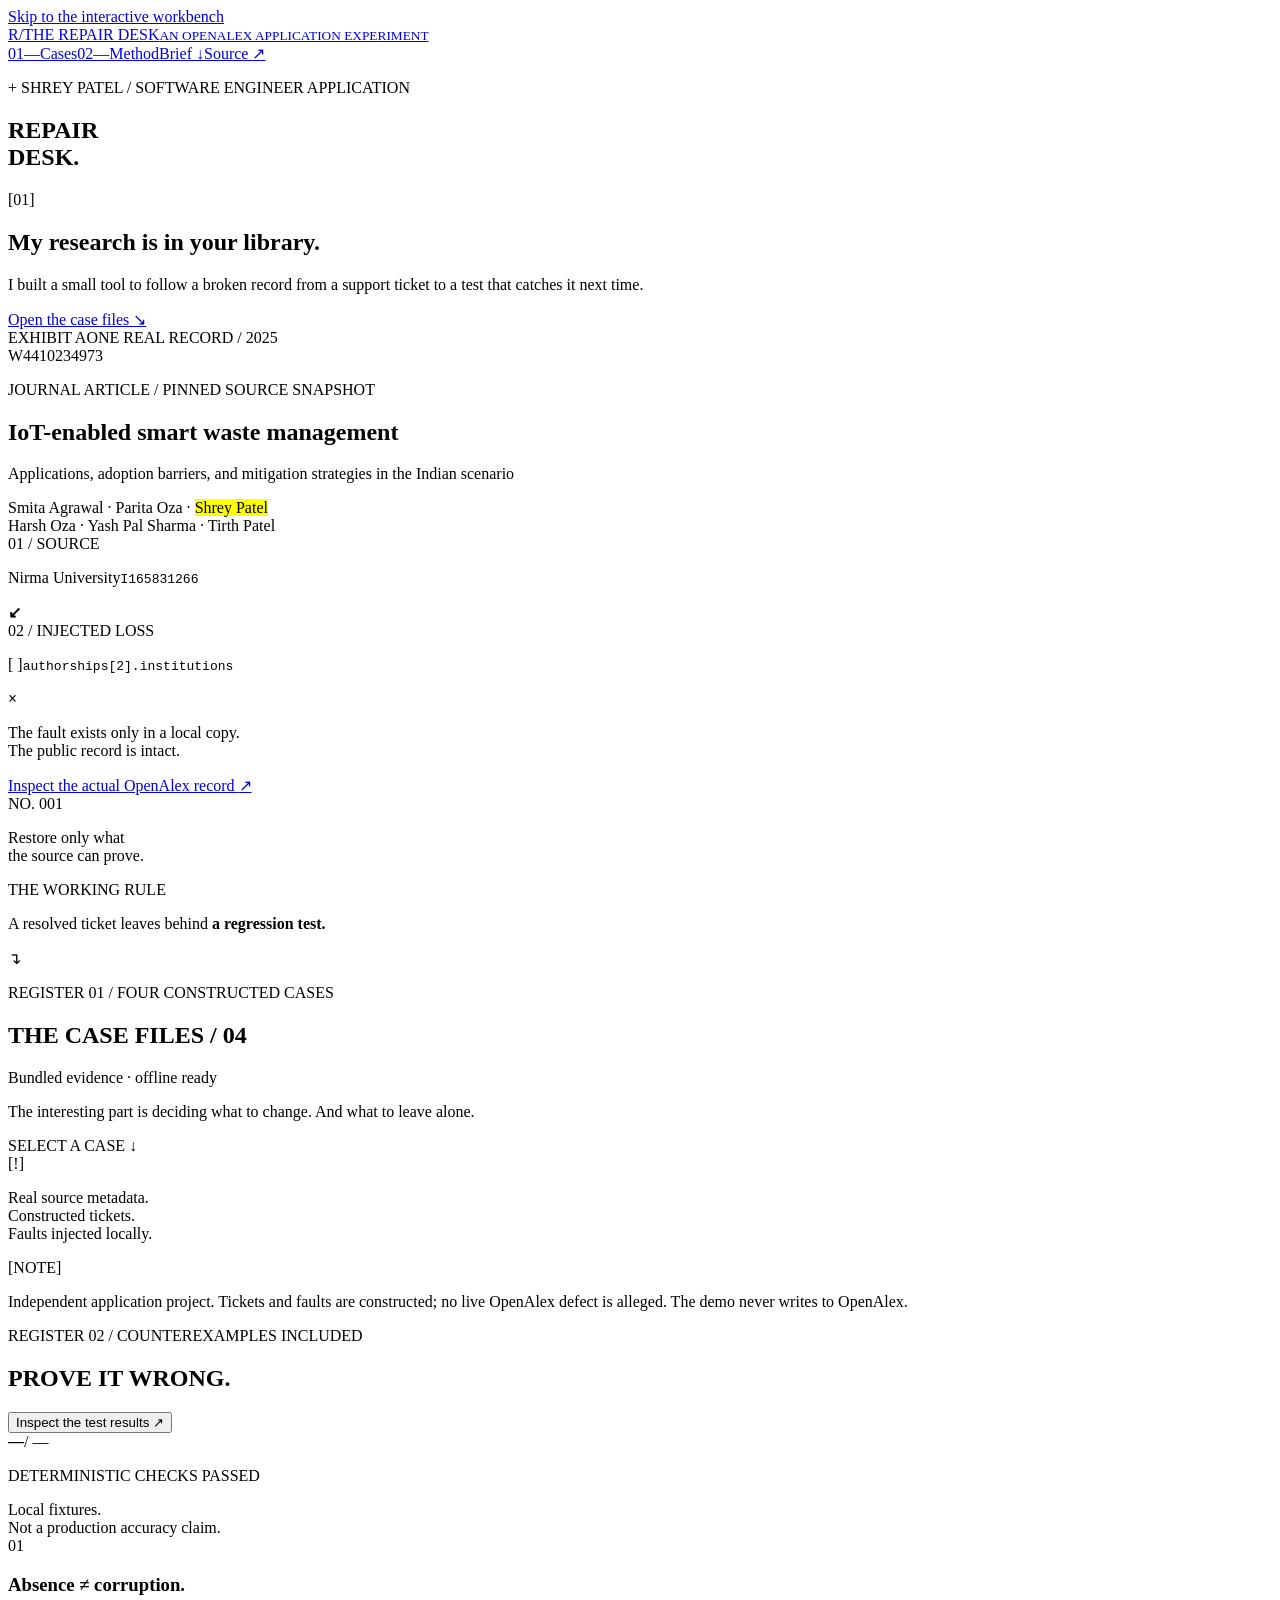
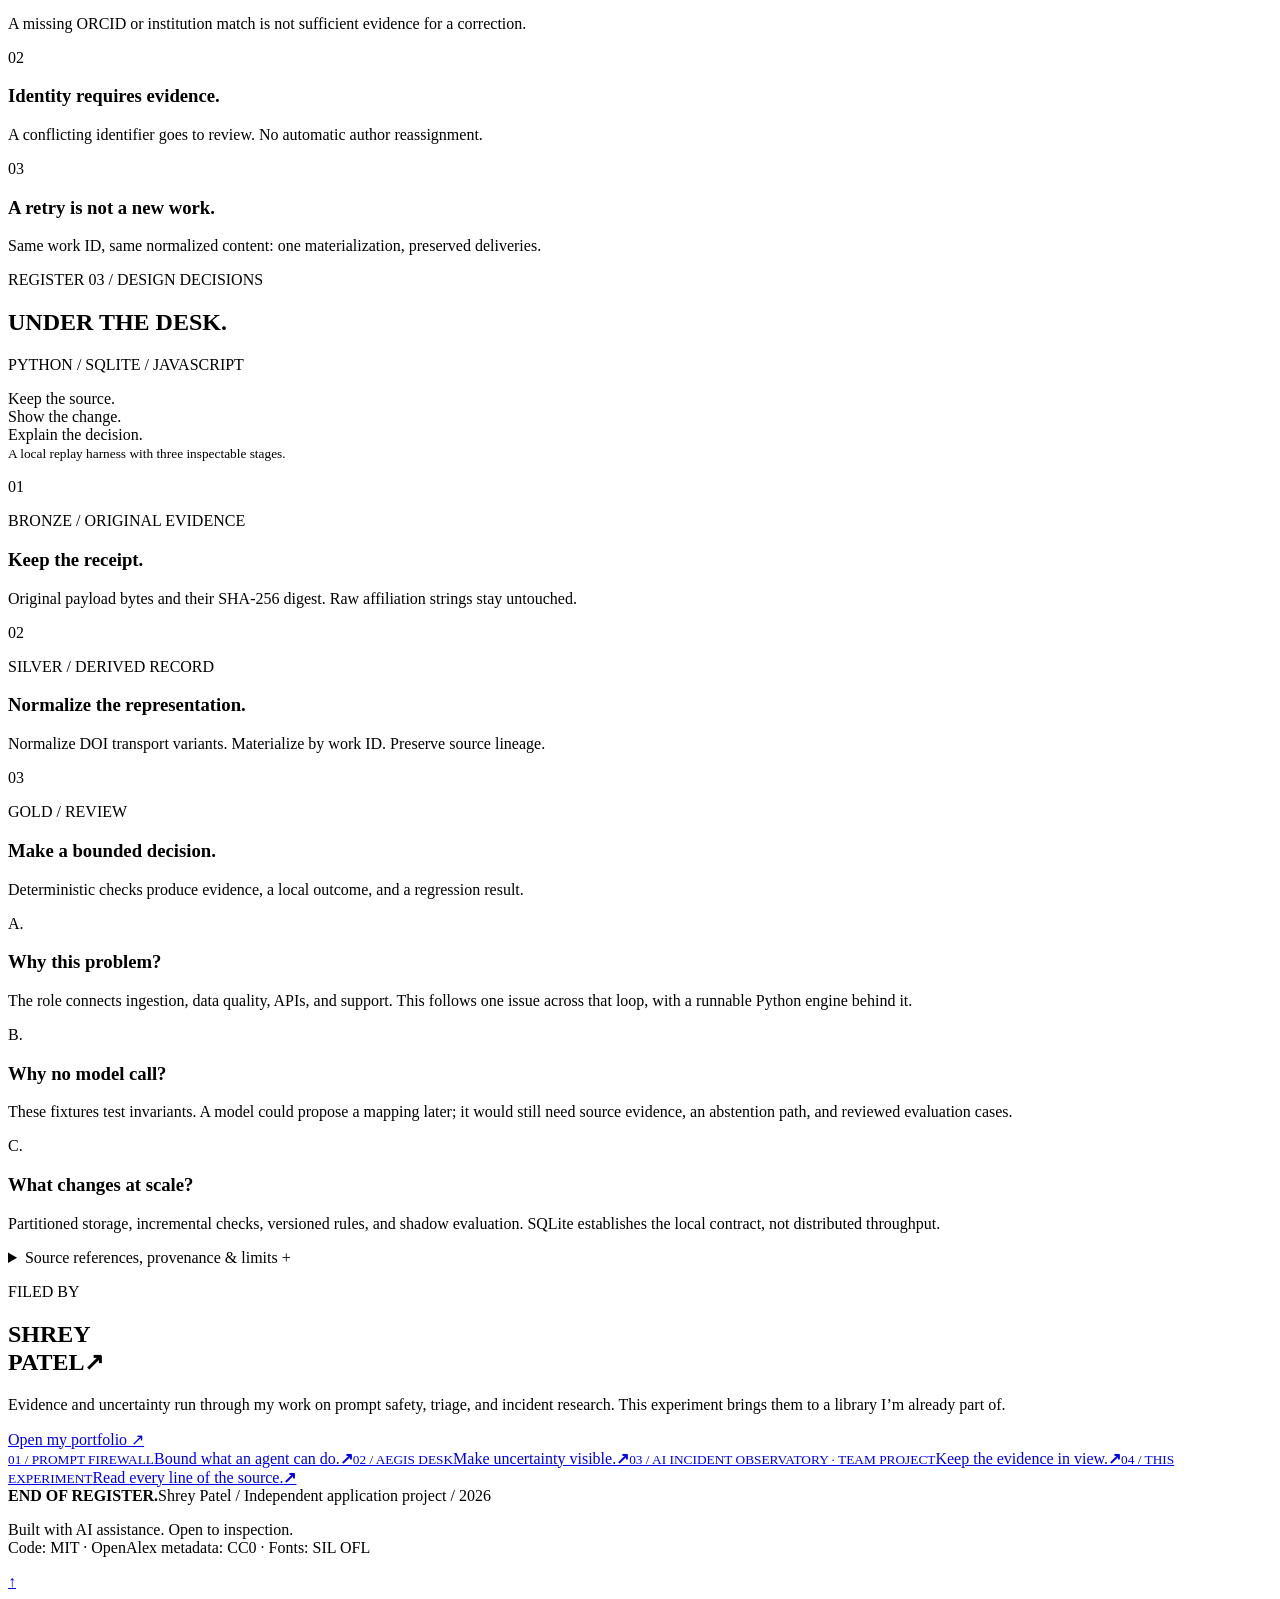
<file: web/index.template.html>
<!doctype html>
<html lang="en">
<head>
  <meta charset="utf-8">
  <meta name="viewport" content="width=device-width,initial-scale=1">
  <meta name="theme-color" content="#E84427">
  <meta name="description" content="The Repair Desk. An independent OpenAlex experiment by Shrey Patel: one research record, four failure cases, and a regression left behind.">
  <title>The Repair Desk — Shrey Patel / OpenAlex</title>
  <link rel="icon" href="data:image/svg+xml,%3Csvg xmlns='http://www.w3.org/2000/svg' viewBox='0 0 64 64'%3E%3Crect width='64' height='64' fill='%23E84427'/%3E%3Cpath d='M14 12h22q14 0 14 13 0 9-8 12l11 15H39L25 32h10q4 0 4-6t-4-5H25v31H14z' fill='%23171716'/%3E%3C/svg%3E">
  <style>/*__FONTS__*/
/*__STYLE__*/</style>
</head>
<body>
  <a class="skip" href="#workbench">Skip to the interactive workbench</a>
  <header class="masthead wrap">
    <a href="#" class="brand" aria-label="The Repair Desk home"><span class="brand-mark" aria-hidden="true">R/</span><span>THE REPAIR DESK<small>AN OPENALEX APPLICATION EXPERIMENT</small></span></a>
    <nav aria-label="Main navigation"><a href="#workbench">01—Cases</a><a href="#build-notes">02—Method</a><a href="[data-uri]*__BRIEF__*/" download="Repair-Desk-Brief.pdf">Brief ↓</a><a href="https://github.com/Shreyp087/OpenAlex" target="_blank" rel="noopener">Source ↗</a></nav>
  </header>
  <main>
    <section class="hero wrap" aria-labelledby="hero-title">
      <div class="hero-copy">
        <p class="eyebrow hero-kicker"><span class="registration" aria-hidden="true">+</span> SHREY PATEL / SOFTWARE ENGINEER APPLICATION</p>
        <h1 id="hero-title">REPAIR<br>DESK<span>.</span></h1>
        <div class="hero-caption"><span class="caption-index">[01]</span><div><h2>My research is in your library.</h2><p>I built a small tool to follow a broken record from a support ticket to a test that catches it next time.</p></div></div>
        <a class="button primary" href="#workbench">Open the case files <span aria-hidden="true">↘</span></a>
      </div>
      <div class="research-scene">
        <div class="exhibit-caption"><span>EXHIBIT A</span><span>ONE REAL RECORD / 2025</span></div>
        <article class="library-card">
          <div class="catalog-id"><span class="catalog-prefix">W</span><span>4410234973</span></div>
          <p class="record-type">JOURNAL ARTICLE / PINNED SOURCE SNAPSHOT</p>
          <h2>IoT-enabled smart waste management</h2>
          <p class="record-subtitle">Applications, adoption barriers, and mitigation strategies in the Indian scenario</p>
          <div class="byline">Smita Agrawal · Parita Oza · <mark>Shrey Patel</mark><br>Harsh Oza · Yash Pal Sharma · Tirth Patel</div>
          <div class="record-evidence">
            <div class="ledger-row"><span>01 / SOURCE</span><p>Nirma University<code>I165831266</code></p><b aria-hidden="true">↙</b></div>
            <div class="ledger-row fault"><span>02 / INJECTED LOSS</span><p>[ ]<code>authorships[2].institutions</code></p><b aria-hidden="true">×</b></div>
          </div>
          <p class="record-boundary">The fault exists only in a local copy.<br>The public record is intact.</p>
          <a href="https://openalex.org/W4410234973" target="_blank" rel="noopener" class="record-id">Inspect the actual OpenAlex record <span>↗</span></a>
        </article>
        <div class="exhibit-foot"><span>NO. 001</span><p>Restore only what<br>the source can prove.</p></div>
      </div>
    </section>
    <div class="principle-bar"><div class="wrap"><span class="eyebrow">THE WORKING RULE</span><p>A resolved ticket leaves behind <strong>a regression test.</strong></p><span class="rule-arrow" aria-hidden="true">↴</span></div></div>
    <section class="work-section wrap" id="workbench" aria-labelledby="workbench-title">
      <div class="section-heading"><div><p class="eyebrow">REGISTER 01 / FOUR CONSTRUCTED CASES</p><h2 id="workbench-title">THE CASE FILES<span> / 04</span></h2></div><div class="mode-pill" id="mode-pill"><span></span> Bundled evidence · offline ready</div></div>
      <p class="section-intro">The interesting part is deciding what to change. And what to leave alone.</p>
      <div class="desk">
        <aside class="case-sidebar" aria-label="Choose a support case"><div class="sidebar-label">SELECT A CASE <span>↓</span></div><div id="case-list"></div><div class="sidebar-bottom"><span class="mini-icon" aria-hidden="true">[!]</span><p>Real source metadata.<br>Constructed tickets.<br>Faults injected locally.</p></div></aside>
        <div class="case-content" id="case-content"></div>
      </div>
      <div class="desk-footnote"><span>[NOTE]</span><p>Independent application project. Tickets and faults are constructed; no live OpenAlex defect is alleged. The demo never writes to OpenAlex.</p></div>
    </section>
    <section class="evaluation-section" id="evaluation" aria-labelledby="evaluation-title"><div class="wrap">
      <div class="section-heading"><div><p class="eyebrow">REGISTER 02 / COUNTEREXAMPLES INCLUDED</p><h2 id="evaluation-title">PROVE IT WRONG.</h2></div><button class="button light" id="evaluation-button">Inspect the test results <span aria-hidden="true">↗</span></button></div>
      <div class="evaluation-grid">
        <div class="test-score"><div><strong id="test-passed">—</strong><span>/ <span id="test-total">—</span></span></div><p>DETERMINISTIC CHECKS PASSED</p><span class="micro-label">Local fixtures.<br>Not a production accuracy claim.</span></div>
        <div class="assertion-register"><div class="test-principle"><span>01</span><h3>Absence ≠ corruption.</h3><p>A missing ORCID or institution match is not sufficient evidence for a correction.</p></div><div class="test-principle"><span>02</span><h3>Identity requires evidence.</h3><p>A conflicting identifier goes to review. No automatic author reassignment.</p></div><div class="test-principle"><span>03</span><h3>A retry is not a new work.</h3><p>Same work ID, same normalized content: one materialization, preserved deliveries.</p></div></div>
      </div>
      <div id="evaluation-details" class="evaluation-details" hidden></div>
    </div></section>
    <section class="notes-section wrap" id="build-notes" aria-labelledby="notes-title">
      <div class="section-heading"><div><p class="eyebrow">REGISTER 03 / DESIGN DECISIONS</p><h2 id="notes-title">UNDER THE DESK.</h2></div><span class="tech-label">PYTHON / SQLITE / JAVASCRIPT</span></div>
      <div class="method-layout"><p class="method-intro">Keep the source.<br>Show the change.<br>Explain the decision.<br><small>A local replay harness with three inspectable stages.</small></p>
      <div class="architecture" aria-label="Local pipeline architecture">
        <div><span class="layer-dot bronze">01</span><p class="eyebrow">BRONZE / ORIGINAL EVIDENCE</p><h3>Keep the receipt.</h3><p>Original payload bytes and their SHA-256 digest. Raw affiliation strings stay untouched.</p></div>
        <div><span class="layer-dot silver">02</span><p class="eyebrow">SILVER / DERIVED RECORD</p><h3>Normalize the representation.</h3><p>Normalize DOI transport variants. Materialize by work ID. Preserve source lineage.</p></div>
        <div><span class="layer-dot gold">03</span><p class="eyebrow">GOLD / REVIEW</p><h3>Make a bounded decision.</h3><p>Deterministic checks produce evidence, a local outcome, and a regression result.</p></div>
      </div></div>
      <div class="decision-grid">
        <article><span class="decision-number">A.</span><h3>Why this problem?</h3><p>The role connects ingestion, data quality, APIs, and support. This follows one issue across that loop, with a runnable Python engine behind it.</p></article>
        <article><span class="decision-number">B.</span><h3>Why no model call?</h3><p>These fixtures test invariants. A model could propose a mapping later; it would still need source evidence, an abstention path, and reviewed evaluation cases.</p></article>
        <article><span class="decision-number">C.</span><h3>What changes at scale?</h3><p>Partitioned storage, incremental checks, versioned rules, and shadow evaluation. SQLite establishes the local contract, not distributed throughput.</p></article>
      </div>
      <details class="source-details"><summary>Source references, provenance & limits <span aria-hidden="true">+</span></summary><div id="source-notes"></div></details>
    </section>
    <section class="personal-section wrap"><div class="personal-letter"><p class="eyebrow">FILED BY</p><h2>SHREY<br>PATEL<span>↗</span></h2><p>Evidence and uncertainty run through my work on prompt safety, triage, and incident research. This experiment brings them to a library I’m already part of.</p><a href="https://shrey-portforlio.netlify.app/" target="_blank" rel="noopener">Open my portfolio ↗</a></div><div class="personal-links"><a href="https://shrey-portforlio.netlify.app/work/prompt-firewall/" target="_blank" rel="noopener"><small>01 / PROMPT FIREWALL</small><span>Bound what an agent can do.</span><b aria-hidden="true">↗</b></a><a href="https://shrey-portforlio.netlify.app/work/aegis-desk/" target="_blank" rel="noopener"><small>02 / AEGIS DESK</small><span>Make uncertainty visible.</span><b aria-hidden="true">↗</b></a><a href="https://shrey-portforlio.netlify.app/work/ai-incident-observatory/" target="_blank" rel="noopener"><small>03 / AI INCIDENT OBSERVATORY · TEAM PROJECT</small><span>Keep the evidence in view.</span><b aria-hidden="true">↗</b></a><a class="source-repo-link" href="https://github.com/Shreyp087/OpenAlex" target="_blank" rel="noopener"><small>04 / THIS EXPERIMENT</small><span>Read every line of the source.</span><b aria-hidden="true">↗</b></a></div></section>
  </main>
  <footer class="wrap"><div><strong>END OF REGISTER.</strong><span>Shrey Patel / Independent application project / 2026</span></div><p>Built with AI assistance. Open to inspection.<br>Code: MIT · OpenAlex metadata: CC0 · Fonts: SIL OFL</p><a href="#" aria-label="Back to top">↑</a></footer>
  <div id="toast" class="toast" role="status" aria-live="polite"></div>
  <script id="demo-data" type="application/json">/*__DATA__*/</script>
  <script>/*__APP__*/</script>
</body>
</html>
</file>
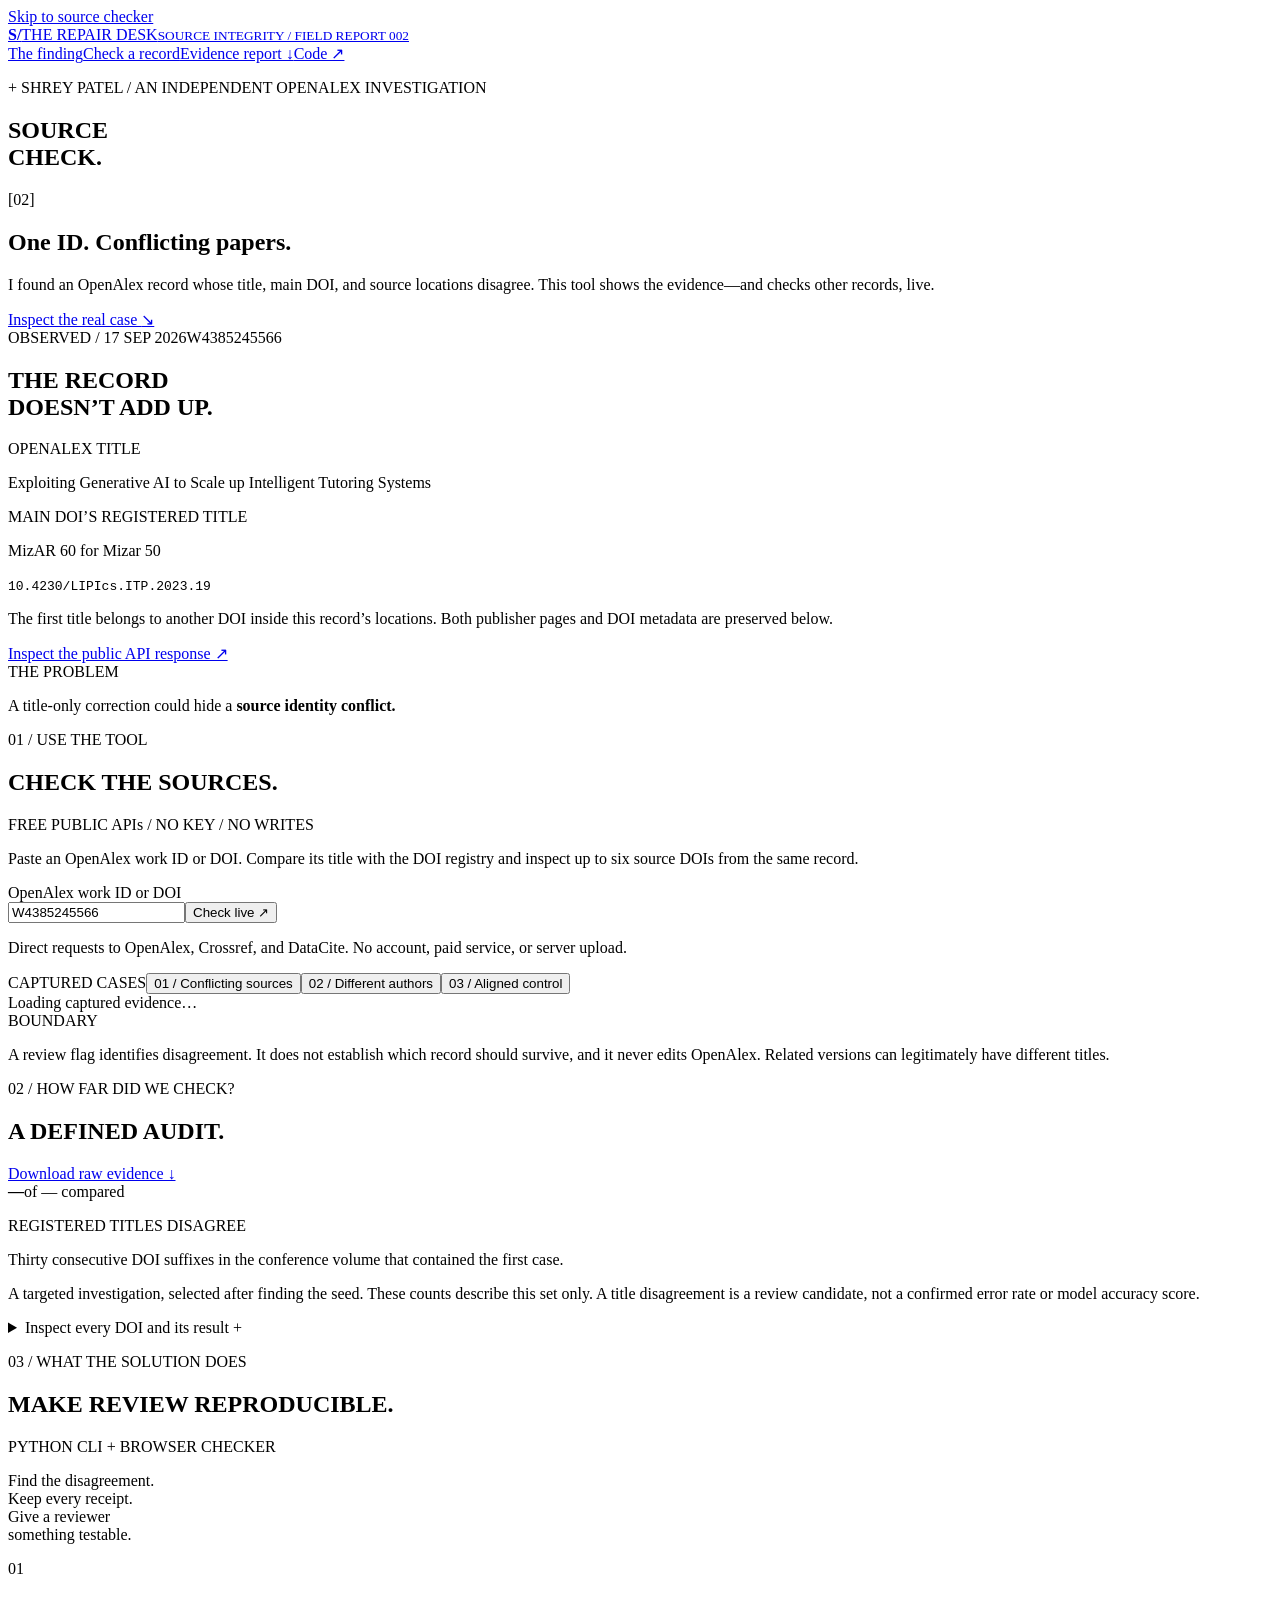
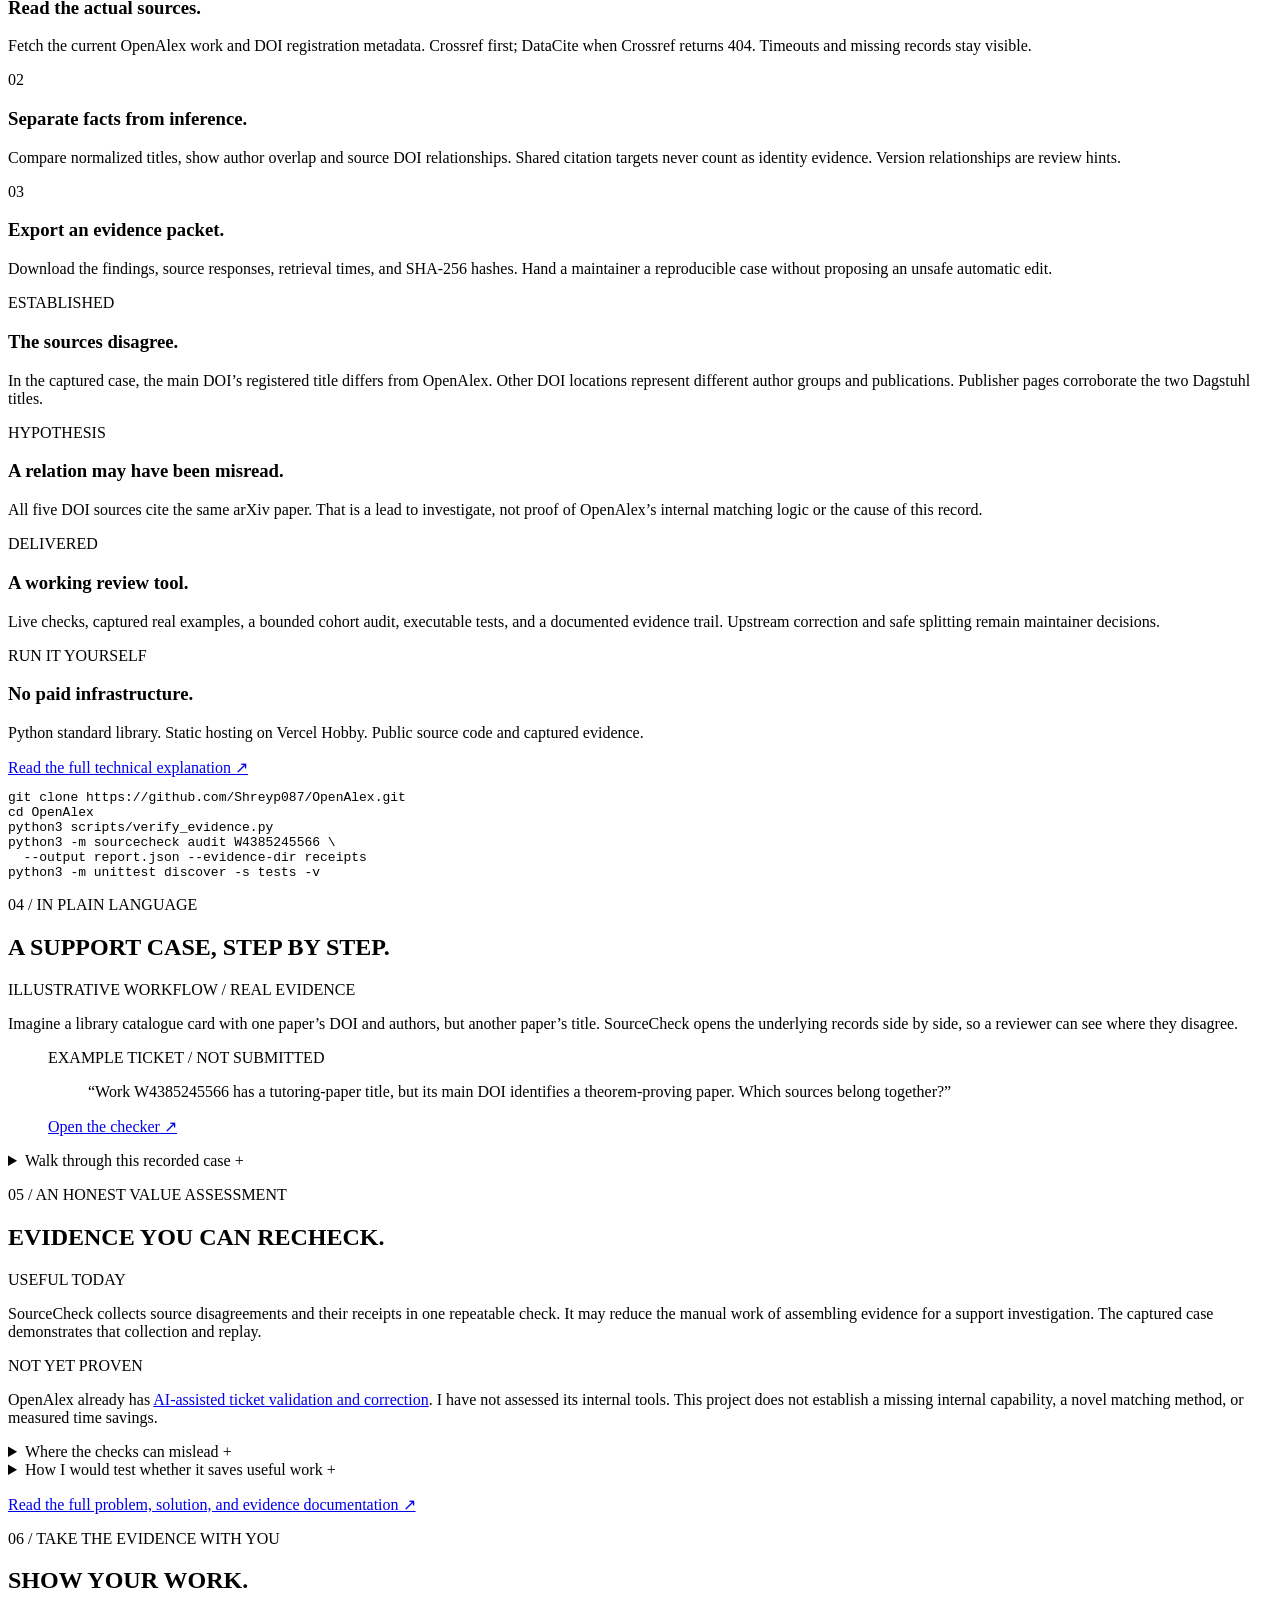
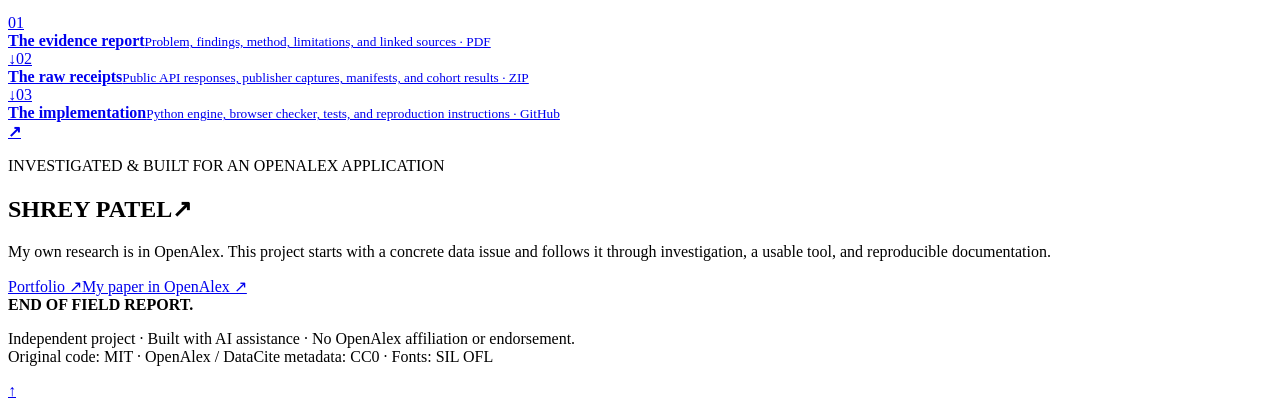
<file: web/sourcecheck.template.html>
<!doctype html>
<html lang="en"><head><meta charset="utf-8"><meta name="viewport" content="width=device-width,initial-scale=1"><meta name="theme-color" content="#E84427"><meta name="description" content="SourceCheck by Shrey Patel: a live, evidence-backed audit of conflicting publication sources in OpenAlex. Free, open source, and reproducible."><title>SourceCheck — The Repair Desk / Shrey Patel</title><link rel="icon" href="data:image/svg+xml,%3Csvg xmlns='http://www.w3.org/2000/svg' viewBox='0 0 64 64'%3E%3Crect width='64' height='64' fill='%23e84427'/%3E%3Ctext x='10' y='48' fill='%23171715' font-size='45' font-family='sans-serif' font-weight='bold'%3ES%3C/text%3E%3C/svg%3E"><style>/*__FONTS__*/
/*__STYLE__*/</style></head><body>
<a class="skip" href="#workbench">Skip to source checker</a>
<header class="wrap masthead"><a href="#" class="brand" aria-label="SourceCheck home"><b>S/</b><span>THE REPAIR DESK<small>SOURCE INTEGRITY / FIELD REPORT 002</small></span></a><nav aria-label="Main navigation"><a href="#finding">The finding</a><a href="#workbench">Check a record</a><a href="downloads/SourceCheck-Evidence-Report.pdf">Evidence report ↓</a><a href="https://github.com/Shreyp087/OpenAlex">Code ↗</a></nav></header>
<main>
<section class="wrap hero" id="finding"><div><p class="eyebrow"><span class="red">+</span> SHREY PATEL / AN INDEPENDENT OPENALEX INVESTIGATION</p><h1>SOURCE<br>CHECK<span>.</span></h1><div class="hero-caption"><span class="mono">[02]</span><div><h2>One ID. Conflicting papers.</h2><p>I found an OpenAlex record whose title, main DOI, and source locations disagree. This tool shows the evidence—and checks other records, live.</p></div></div><a class="button solid" href="#workbench">Inspect the real case <span>↘</span></a></div>
<article class="exhibit"><div class="exhibit-top mono"><span>OBSERVED / 17 SEP 2026</span><span>W4385245566</span></div><h2>THE RECORD<br>DOESN’T ADD UP.</h2><div class="exhibit-row"><span class="mono">OPENALEX TITLE</span><p>Exploiting Generative AI to Scale up Intelligent Tutoring Systems</p></div><div class="exhibit-row highlight"><span class="mono">MAIN DOI’S REGISTERED TITLE</span><p>MizAR 60 for Mizar 50</p><code>10.4230/LIPIcs.ITP.2023.19</code></div><p class="exhibit-note">The first title belongs to another DOI inside this record’s locations. Both publisher pages and DOI metadata are preserved below.</p><a class="textlink" href="https://api.openalex.org/works/W4385245566" target="_blank" rel="noopener">Inspect the public API response ↗</a></article></section>
<div class="strap"><div class="wrap"><span class="mono">THE PROBLEM</span><p>A title-only correction could hide a <strong>source identity conflict.</strong></p></div></div>
<section class="wrap work-section" id="workbench"><div class="section-heading"><div><p class="eyebrow">01 / USE THE TOOL</p><h2>CHECK THE SOURCES.</h2></div><span class="mono quiet">FREE PUBLIC APIs / NO KEY / NO WRITES</span></div><p class="intro">Paste an OpenAlex work ID or DOI. Compare its title with the DOI registry and inspect up to six source DOIs from the same record.</p>
<form id="audit-form"><label for="record-input">OpenAlex work ID or DOI</label><div class="input-row"><input id="record-input" name="record" autocomplete="off" spellcheck="false" maxlength="512" value="W4385245566" placeholder="W4385245566 or 10.4230/LIPIcs.ITP.2023.19" required><button class="button solid" id="audit-button" type="submit">Check live <span>↗</span></button></div><p class="input-help">Direct requests to OpenAlex, Crossref, and DataCite. No account, paid service, or server upload.</p></form>
<div class="case-choices" aria-label="Captured real cases"><span class="mono">CAPTURED CASES</span><button type="button" data-case="collision" aria-pressed="true">01 / Conflicting sources</button><button type="button" data-case="identity" aria-pressed="false">02 / Different authors</button><button type="button" data-case="aligned" aria-pressed="false">03 / Aligned control</button></div>
<div id="audit-status" class="status-line" role="status" aria-live="polite">Loading captured evidence…</div>
<div id="audit-output"></div>
<div class="work-foot"><span class="mono">BOUNDARY</span><p>A review flag identifies disagreement. It does not establish which record should survive, and it never edits OpenAlex. Related versions can legitimately have different titles.</p></div></section>
<section class="cohort-section" id="cohort"><div class="wrap"><div class="section-heading"><div><p class="eyebrow">02 / HOW FAR DID WE CHECK?</p><h2>A DEFINED AUDIT.</h2></div><a class="button inverse" href="downloads/SourceCheck-Evidence.zip">Download raw evidence ↓</a></div><div class="cohort-grid"><div class="big-count"><strong id="cohort-disagreements">—</strong><span>of <span id="cohort-compared">—</span> compared</span><p>REGISTERED TITLES DISAGREE</p></div><div><p class="cohort-lead">Thirty consecutive DOI suffixes in the conference volume that contained the first case.</p><p class="muted-light">A targeted investigation, selected after finding the seed. These counts describe this set only. A title disagreement is a review candidate, not a confirmed error rate or model accuracy score.</p><div id="cohort-bars" class="cohort-bars" aria-label="Cohort results"></div><p class="mono small" id="cohort-status"></p></div></div><details class="cohort-details"><summary>Inspect every DOI and its result <span>+</span></summary><div class="table-scroll"><table><thead><tr><th>DOI suffix</th><th>OpenAlex title</th><th>Registered title</th><th>Comparison</th></tr></thead><tbody id="cohort-table"></tbody></table></div></details></div></section>
<section class="wrap method-section" id="method"><div class="section-heading"><div><p class="eyebrow">03 / WHAT THE SOLUTION DOES</p><h2>MAKE REVIEW REPRODUCIBLE.</h2></div><span class="mono quiet">PYTHON CLI + BROWSER CHECKER</span></div><div class="method-grid"><p class="method-deck">Find the disagreement.<br>Keep every receipt.<br>Give a reviewer<br>something testable.</p><div class="steps"><article><span>01</span><div><h3>Read the actual sources.</h3><p>Fetch the current OpenAlex work and DOI registration metadata. Crossref first; DataCite when Crossref returns 404. Timeouts and missing records stay visible.</p></div></article><article><span>02</span><div><h3>Separate facts from inference.</h3><p>Compare normalized titles, show author overlap and source DOI relationships. Shared citation targets never count as identity evidence. Version relationships are review hints.</p></div></article><article><span>03</span><div><h3>Export an evidence packet.</h3><p>Download the findings, source responses, retrieval times, and SHA-256 hashes. Hand a maintainer a reproducible case without proposing an unsafe automatic edit.</p></div></article></div></div>
<div class="claim-register"><article><span class="mono red">ESTABLISHED</span><h3>The sources disagree.</h3><p>In the captured case, the main DOI’s registered title differs from OpenAlex. Other DOI locations represent different author groups and publications. Publisher pages corroborate the two Dagstuhl titles.</p></article><article><span class="mono red">HYPOTHESIS</span><h3>A relation may have been misread.</h3><p>All five DOI sources cite the same arXiv paper. That is a lead to investigate, not proof of OpenAlex’s internal matching logic or the cause of this record.</p></article><article><span class="mono red">DELIVERED</span><h3>A working review tool.</h3><p>Live checks, captured real examples, a bounded cohort audit, executable tests, and a documented evidence trail. Upstream correction and safe splitting remain maintainer decisions.</p></article></div>
<div class="reproduce"><div><span class="eyebrow">RUN IT YOURSELF</span><h3>No paid infrastructure.</h3><p>Python standard library. Static hosting on Vercel Hobby. Public source code and captured evidence.</p><a href="https://github.com/Shreyp087/OpenAlex/blob/main/docs/REAL-PROBLEM.md">Read the full technical explanation ↗</a></div><pre><code>git clone https://github.com/Shreyp087/OpenAlex.git
cd OpenAlex
python3 scripts/verify_evidence.py
python3 -m sourcecheck audit W4385245566 \
  --output report.json --evidence-dir receipts
python3 -m unittest discover -s tests -v</code></pre></div></section>
<section class="wrap workflow-section" id="workflow" aria-labelledby="workflow-heading"><div class="section-heading"><div><p class="eyebrow">04 / IN PLAIN LANGUAGE</p><h2 id="workflow-heading">A SUPPORT CASE, STEP BY STEP.</h2></div><span class="mono quiet">ILLUSTRATIVE WORKFLOW / REAL EVIDENCE</span></div>
<div class="workflow-intro"><p class="workflow-analogy">Imagine a library catalogue card with one paper’s DOI and authors, but another paper’s title. SourceCheck opens the underlying records side by side, so a reviewer can see where they disagree.</p><figure class="workflow-ticket"><figcaption class="mono">EXAMPLE TICKET / NOT SUBMITTED</figcaption><blockquote>“Work W4385245566 has a tutoring-paper title, but its main DOI identifies a theorem-proving paper. Which sources belong together?”</blockquote><a class="textlink" href="#workbench">Open the checker ↗</a></figure></div>
<details class="explainer-details"><summary>Walk through this recorded case <span aria-hidden="true">+</span></summary><ol class="workflow-steps"><li><div><h3>Paste the record ID.</h3><p>Enter <code>W4385245566</code>. The captured example preserves what was observed on 17 September 2026.</p></div></li><li><div><h3>Choose “Check live.”</h3><p>Fetch the current OpenAlex record and DOI registry metadata. The result may change as sources are updated; failed requests remain visible.</p></div></li><li><div><h3>Compare the source records.</h3><p>In the captured case, five DOI records contain three different main titles. Check authors and publisher pages too. The three Zenodo entries include legitimate version relationships; multiple DOIs alone do not prove a bad merge.</p></div></li><li><div><h3>Export the evidence packet.</h3><p>Keep the findings, raw responses, retrieval times, and hashes together. A reviewer can check the same observations instead of reconstructing them from a screenshot.</p></div></li></ol><aside class="maintainer-boundary"><span class="mono">MAINTAINER-ONLY FOLLOW-UP</span><p>An OpenAlex maintainer would investigate how the sources were linked, decide whether any correction or split is justified, apply it through their authorized workflow, then recheck the record. SourceCheck does not perform or submit that correction. No ticket has been submitted for this example.</p></aside></details></section>
<section class="wrap value-section" id="value" aria-labelledby="value-heading"><div class="section-heading"><div><p class="eyebrow">05 / AN HONEST VALUE ASSESSMENT</p><h2 id="value-heading">EVIDENCE YOU CAN RECHECK.</h2></div></div><div class="value-register"><article><span class="mono red">USEFUL TODAY</span><p>SourceCheck collects source disagreements and their receipts in one repeatable check. It may reduce the manual work of assembling evidence for a support investigation. The captured case demonstrates that collection and replay.</p></article><article><span class="mono red">NOT YET PROVEN</span><p>OpenAlex already has <a href="https://help.openalex.org/access/fixing-errors/">AI-assisted ticket validation and correction</a>. I have not assessed its internal tools. This project does not establish a missing internal capability, a novel matching method, or measured time savings.</p></article></div>
<details class="explainer-details"><summary>Where the checks can mislead <span aria-hidden="true">+</span></summary><div class="detail-copy"><p>Versions, translations, and alternate titles can trigger flags without an error. Matching titles can hide wrong authors. DOI registry metadata is evidence, not guaranteed ground truth.</p><p>For example, punctuation removal makes “C++ for Biology” and “C for Biology” compare equal. A separately stored subtitle can cause a harmless disagreement. These are illustrative rule limitations, not observed OpenAlex defects.</p><p>Automatic checks compare titles and canonical DOI values. Names and typed relationships provide context, not an identity decision. A check reads at most six source DOIs; extra sources or failed reads leave gaps. Publisher-page and nine-ORCID verification belong to this archived case, not the general live checker.</p></div></details>
<details class="explainer-details"><summary>How I would test whether it saves useful work <span aria-hidden="true">+</span></summary><div class="detail-copy"><p><strong>Proposed evaluation—not completed:</strong> take 20 consecutive eligible metadata tickets and form ten pairs by type and complexity before checking results. Randomly assign one ticket per pair to the team’s current agents and tools, and the other to that same process plus SourceCheck. Balance engineers across both methods; nobody handles the same ticket twice.</p><p>Measure active review time, confirmed additional findings, unhelpful flags, and whether another reviewer can reproduce the evidence. Use independent reviewers who do not know which method produced each decision. Include failures and unresolved cases; twenty tickets provide exploratory evidence, not a general accuracy estimate.</p><p>If it adds review time without useful new evidence, do not adopt the extra interface. Keep the verified case and reusable checks if they help the existing workflow.</p></div></details><p class="explanation-link"><a href="https://github.com/Shreyp087/OpenAlex/blob/main/docs/REAL-PROBLEM.md">Read the full problem, solution, and evidence documentation ↗</a></p></section>
<section class="wrap report-section"><p class="eyebrow">06 / TAKE THE EVIDENCE WITH YOU</p><h2>SHOW YOUR WORK.</h2><div class="download-register"><a href="downloads/SourceCheck-Evidence-Report.pdf"><span>01</span><div><strong>The evidence report</strong><small>Problem, findings, method, limitations, and linked sources · PDF</small></div><b>↓</b></a><a href="downloads/SourceCheck-Evidence.zip"><span>02</span><div><strong>The raw receipts</strong><small>Public API responses, publisher captures, manifests, and cohort results · ZIP</small></div><b>↓</b></a><a href="https://github.com/Shreyp087/OpenAlex"><span>03</span><div><strong>The implementation</strong><small>Python engine, browser checker, tests, and reproduction instructions · GitHub</small></div><b>↗</b></a></div></section>
<section class="wrap personal"><div><p class="eyebrow">INVESTIGATED & BUILT FOR AN OPENALEX APPLICATION</p><h2>SHREY PATEL<span>↗</span></h2></div><div><p>My own research is in OpenAlex. This project starts with a concrete data issue and follows it through investigation, a usable tool, and reproducible documentation.</p><a href="https://shrey-portforlio.netlify.app/">Portfolio ↗</a><a href="https://openalex.org/W4410234973">My paper in OpenAlex ↗</a></div></section>
</main><footer class="wrap"><strong>END OF FIELD REPORT.</strong><p>Independent project · Built with AI assistance · No OpenAlex affiliation or endorsement.<br>Original code: MIT · OpenAlex / DataCite metadata: CC0 · Fonts: SIL OFL</p><a href="#" aria-label="Back to top">↑</a></footer>
<script id="sourcecheck-data" type="application/json">/*__DATA__*/</script><script>/*__NORMALIZATION__*/
/*__CORE__*/
/*__APP__*/</script></body></html>
</file>
